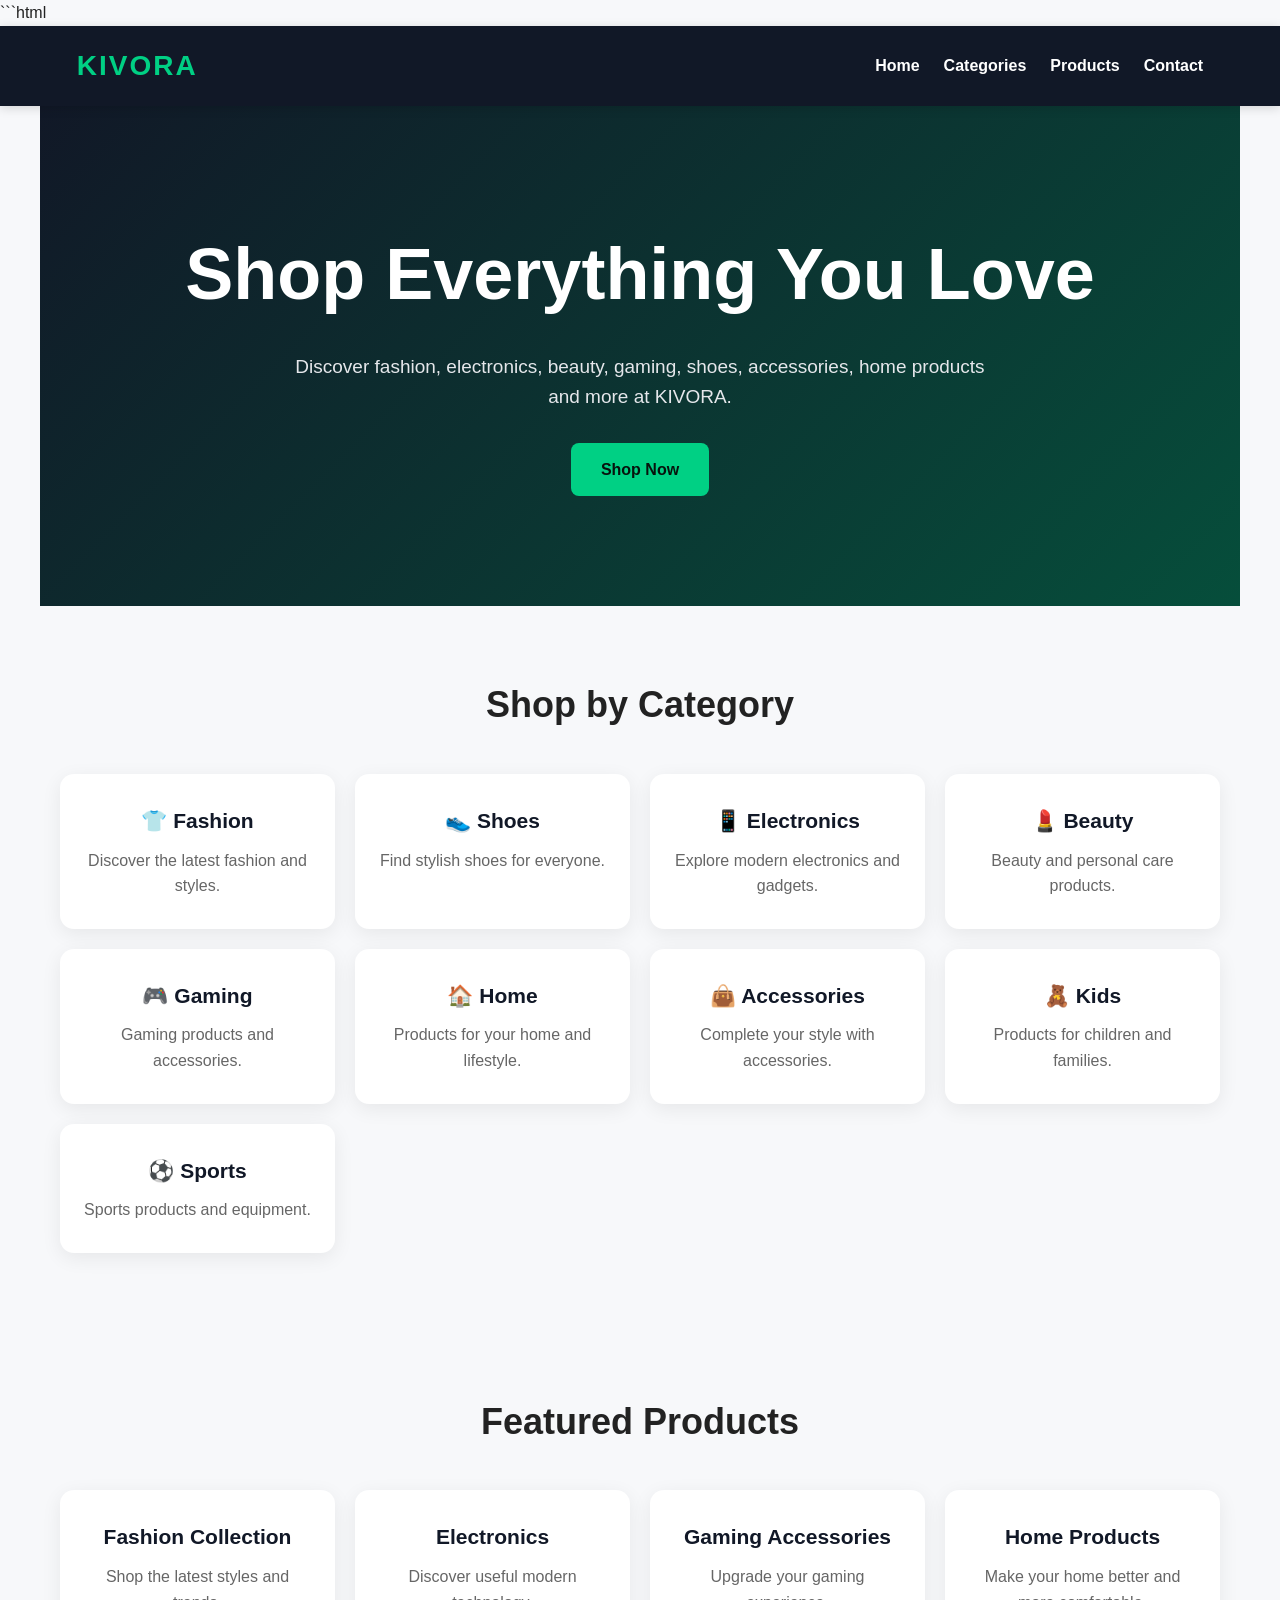
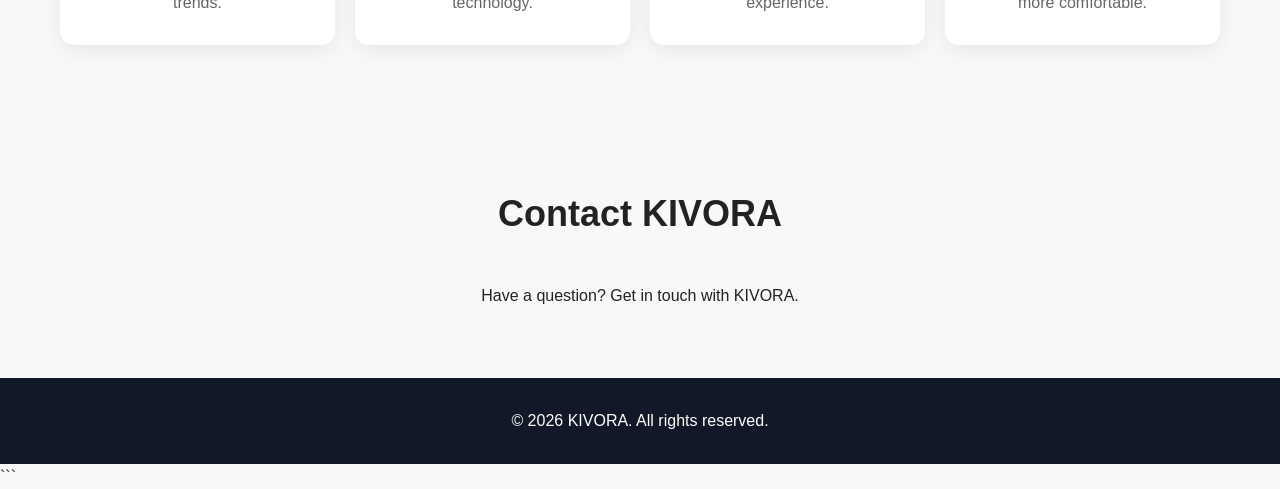
<file: index.html>
```html
<!DOCTYPE html>
<html lang="en">
<head>
  <meta charset="UTF-8">
  <meta name="viewport" content="width=device-width, initial-scale=1.0">

  <title>KIVORA | Shop Everything You Love</title>

  <meta name="description" content="KIVORA - Shop fashion, electronics, beauty, gaming, home products, shoes, accessories and more online.">
  <meta name="keywords" content="KIVORA, online shopping, fashion, electronics, beauty, gaming, shoes, accessories, home products">
  <meta name="author" content="KIVORA">
  <meta name="robots" content="index, follow">

   <meta name="google-site-verification" content="qtlBXQYM02tuGFaBb_6jZzw5BRNYqLHgrcIEKfk-Zys">

<meta name="google-adsense-account" content="ca-pub-2329486273161479">

<script async
  src="https://pagead2.googlesyndication.com/pagead/js/adsbygoogle.js?client=ca-pub-2329486273161479"
  crossorigin="anonymous">
</script>
  <!-- Canonical URL -->
  <link rel="canonical" href="https://mucyoemmy539-cpu.github.io/kivora/">

  <!-- Open Graph -->
  <meta property="og:title" content="KIVORA | Shop Everything You Love">
  <meta property="og:description" content="Shop fashion, electronics, beauty, gaming, home products, shoes, accessories and more on KIVORA.">
  <meta property="og:type" content="website">
  <meta property="og:url" content="https://mucyoemmy539-cpu.github.io/kivora/">

  <style>
    * {
      margin: 0;
      padding: 0;
      box-sizing: border-box;
    }

    html {
      scroll-behavior: smooth;
    }

    body {
      font-family: Arial, Helvetica, sans-serif;
      background: #f7f8fa;
      color: #222;
      line-height: 1.6;
    }

    .header {
      position: sticky;
      top: 0;
      z-index: 1000;
      background: #111827;
      color: white;
      display: flex;
      justify-content: space-between;
      align-items: center;
      padding: 18px 6%;
      box-shadow: 0 2px 10px rgba(0,0,0,.15);
    }

    .logo {
      font-size: 28px;
      font-weight: 800;
      letter-spacing: 2px;
      color: #00d084;
    }

    .nav {
      display: flex;
      gap: 24px;
    }

    .nav a {
      color: white;
      text-decoration: none;
      font-weight: 600;
    }

    .nav a:hover {
      color: #00d084;
    }

    .hero {
      min-height: 500px;
      display: flex;
      flex-direction: column;
      justify-content: center;
      align-items: center;
      text-align: center;
      padding: 70px 20px;
      background: linear-gradient(135deg, #111827, #064e3b);
      color: white;
    }

    .hero h1 {
      font-size: clamp(38px, 7vw, 72px);
      margin-bottom: 20px;
    }

    .hero p {
      max-width: 700px;
      font-size: 19px;
      margin-bottom: 30px;
      color: #e5e7eb;
    }

    .btn {
      display: inline-block;
      background: #00d084;
      color: #07130d;
      padding: 14px 30px;
      border-radius: 8px;
      text-decoration: none;
      font-weight: 800;
      transition: .2s;
    }

    .btn:hover {
      background: #00b874;
      transform: translateY(-2px);
    }

    section {
      max-width: 1200px;
      margin: auto;
      padding: 70px 20px;
    }

    section h2 {
      text-align: center;
      font-size: 36px;
      margin-bottom: 40px;
    }

    .categories,
    .products {
      display: grid;
      grid-template-columns: repeat(auto-fit, minmax(220px, 1fr));
      gap: 20px;
    }

    .category,
    .product {
      background: white;
      border-radius: 14px;
      padding: 30px 20px;
      text-align: center;
      box-shadow: 0 5px 20px rgba(0,0,0,.07);
      transition: .2s;
    }

    .category:hover,
    .product:hover {
      transform: translateY(-5px);
      box-shadow: 0 10px 25px rgba(0,0,0,.12);
    }

    .category h3,
    .product h3 {
      color: #111827;
      margin-bottom: 10px;
      font-size: 21px;
    }

    .category p,
    .product p {
      color: #666;
    }

    #contact {
      text-align: center;
    }

    footer {
      background: #111827;
      color: white;
      text-align: center;
      padding: 30px 20px;
    }

    @media (max-width: 700px) {
      .header {
        flex-direction: column;
        gap: 15px;
      }

      .nav {
        gap: 12px;
        flex-wrap: wrap;
        justify-content: center;
      }

      .hero {
        min-height: 450px;
      }

      section {
        padding: 50px 15px;
      }
    }
  </style>
</head>

<body>

  <header class="header">
    <div class="logo">KIVORA</div>

    <nav class="nav">
      <a href="#home">Home</a>
      <a href="#categories">Categories</a>
      <a href="#products">Products</a>
      <a href="#contact">Contact</a>
    </nav>
  </header>

  <main>

    <section id="home" class="hero">
      <h1>Shop Everything You Love</h1>

      <p>
        Discover fashion, electronics, beauty, gaming, shoes,
        accessories, home products and more at KIVORA.
      </p>

      <a href="#products" class="btn">Shop Now</a>
    </section>

    <section id="categories">
      <h2>Shop by Category</h2>

      <div class="categories">

        <div class="category">
          <h3>👕 Fashion</h3>
          <p>Discover the latest fashion and styles.</p>
        </div>

        <div class="category">
          <h3>👟 Shoes</h3>
          <p>Find stylish shoes for everyone.</p>
        </div>

        <div class="category">
          <h3>📱 Electronics</h3>
          <p>Explore modern electronics and gadgets.</p>
        </div>

        <div class="category">
          <h3>💄 Beauty</h3>
          <p>Beauty and personal care products.</p>
        </div>

        <div class="category">
          <h3>🎮 Gaming</h3>
          <p>Gaming products and accessories.</p>
        </div>

        <div class="category">
          <h3>🏠 Home</h3>
          <p>Products for your home and lifestyle.</p>
        </div>

        <div class="category">
          <h3>👜 Accessories</h3>
          <p>Complete your style with accessories.</p>
        </div>

        <div class="category">
          <h3>🧸 Kids</h3>
          <p>Products for children and families.</p>
        </div>

        <div class="category">
          <h3>⚽ Sports</h3>
          <p>Sports products and equipment.</p>
        </div>

      </div>
    </section>

    <section id="products">
      <h2>Featured Products</h2>

      <div class="products">

        <div class="product">
          <h3>Fashion Collection</h3>
          <p>Shop the latest styles and trends.</p>
        </div>

        <div class="product">
          <h3>Electronics</h3>
          <p>Discover useful modern technology.</p>
        </div>

        <div class="product">
          <h3>Gaming Accessories</h3>
          <p>Upgrade your gaming experience.</p>
        </div>

        <div class="product">
          <h3>Home Products</h3>
          <p>Make your home better and more comfortable.</p>
        </div>

      </div>
    </section>

    <section id="contact">
      <h2>Contact KIVORA</h2>

      <p>
        Have a question? Get in touch with KIVORA.
      </p>
    </section>

  </main>

  <footer>
    <p>&copy; 2026 KIVORA. All rights reserved.</p>
  </footer>

</body>
</html>
```
</file>
